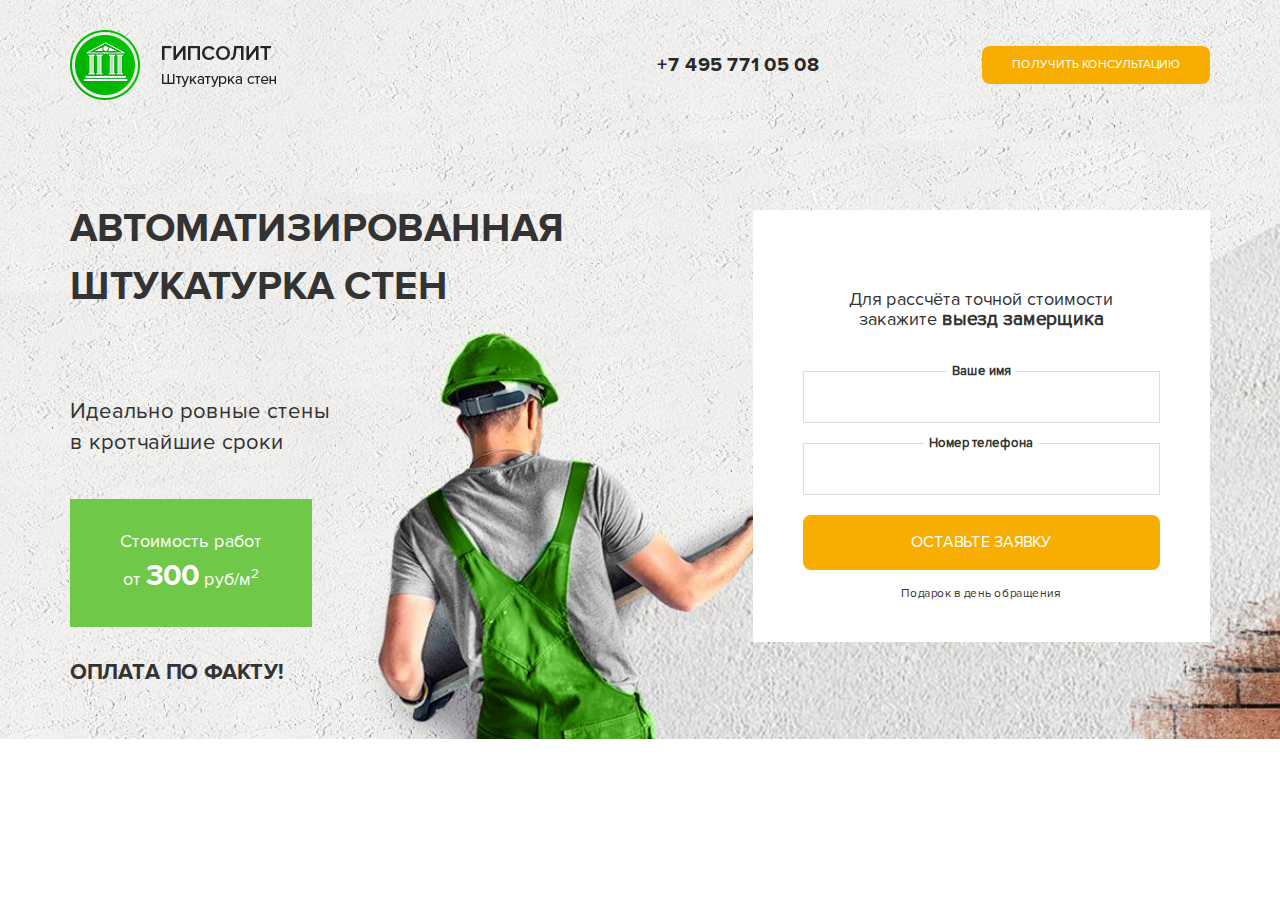
<file: 13_2/index.html>
<!DOCTYPE html>
<html lang="en">
  <head>
    <meta charset="utf-8">
    <meta http-equiv="X-UA-Compatible" content="IE=edge">
    <meta name="viewport" content="width=device-width, initial-scale=1">
    <link rel="icon" href="/favicon.ico">
    <title>Starter Template for Bootstrap</title>
    <link rel="stylesheet" href="css/bootstrap.css">
    <link rel="stylesheet" href="css/style.css">
    <!-- HTML5 shim and Respond.js for IE8 support of HTML5 elements and media queries -->
    <!--[if lt IE 9]>
      <script src="https://oss.maxcdn.com/html5shiv/3.7.2/html5shiv.min.js"></script>
      <script src="https://oss.maxcdn.com/respond/1.4.2/respond.min.js"></script>
    <![endif]-->
  </head>

  <body>
	<main class="main">
		<div class="container">
			<div class="header">
				<div class="row">
					<div class="col-md-3">
						<img src="img/logo.png" alt="Гипсолит">
					</div>
					<div class="col-md-3 col-md-offset-2">
						<div class="phone-block">
							<a class="phone-link" href="#">+7 495 771 05 08</a>
						</div>
					</div>
					<div class="col-md-4">
							<div class="wrap">
								<div class="wrap-block">
									<button class="button header-btn">
										получить консультацию
									</button>
								</div>
							</div>
					</div>
				</div>
			</div>

			<div class="main-content">
				<div class="row">
					<div class="col-md-6">
						<div class="main-title">
							<h1>
								Автоматизированная <br>штукатурка стен
							</h1>
							<p class="main-subtitle">
								Идеально ровные стены <br> в кротчайшие сроки
							</p>
							<span>
								Стоимость работ<br>от <strong>300</strong> руб/м<sup>2</sup>
							</span>
							<strong class="main-trigger">
								Оплата по факту!
							</strong>
						</div>
					</div>
					<div class="col-md-5 col-md-offset-1">
						<div class="main-form">
							<h2 class="main-form-header">Для рассчёта точной стоимости<br>закажите <strong>выезд замерщика</strong></h2>
							<label for="#">Ваше имя</label>
							<input type="text" class="main-form-input">
							<label for="#">Номер телефона</label>
							<input type="text" class="main-form-input">
							<button class="main-form-btn button">Оставьте заявку</button>
							<small>Подарок в день обращения</small>
						</div>
					</div>
				</div>
			</div>


		</div>
	</main>
    <script src="https://ajax.googleapis.com/ajax/libs/jquery/1.11.3/jquery.min.js"></script>
  </body>
</html>
</file>
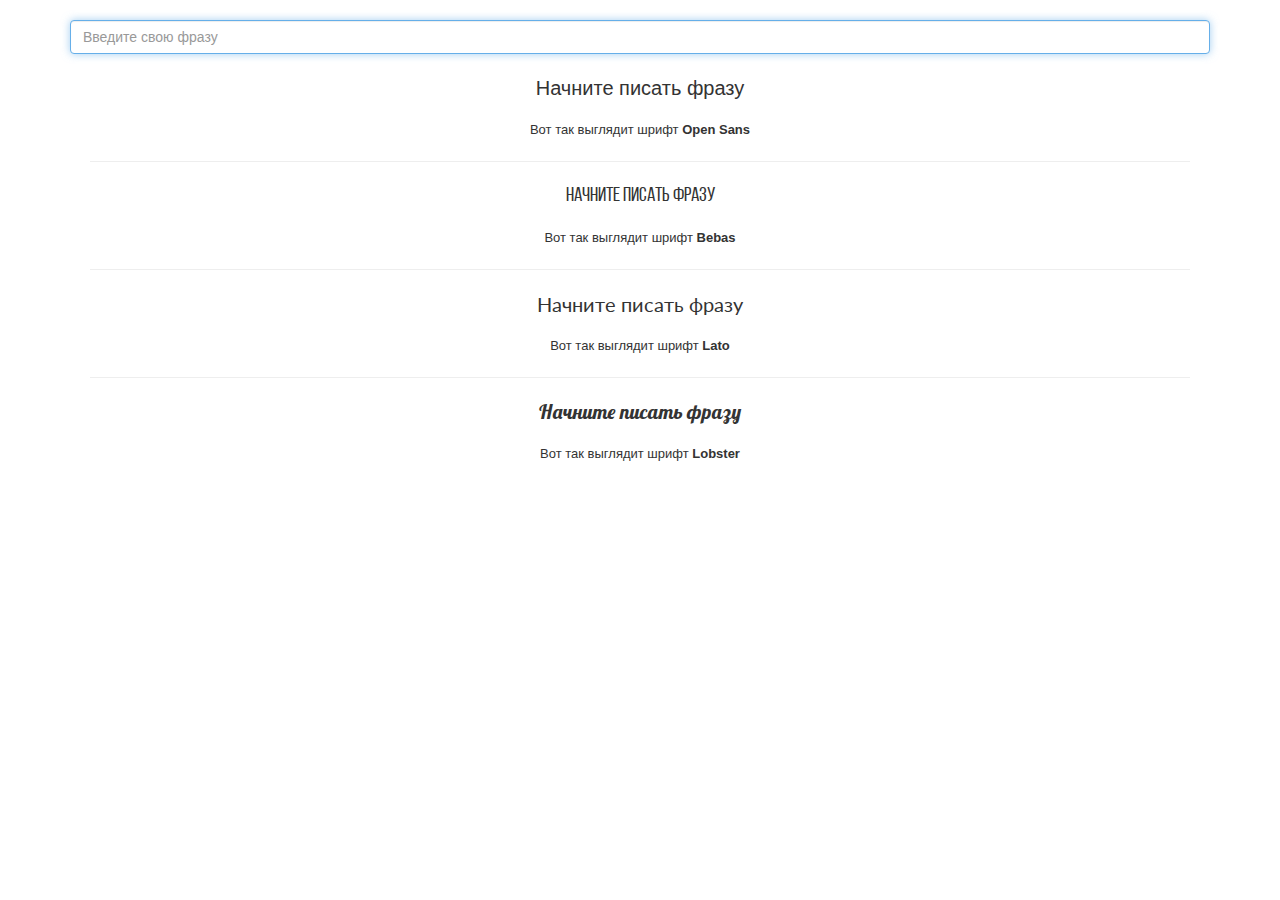
<file: 14_1/index.html>
<!DOCTYPE html>
<html lang="ru">
  <head>
    <meta charset="utf-8">
    <meta http-equiv="X-UA-Compatible" content="IE=edge">
    <meta name="viewport" content="width=device-width, initial-scale=1">
    <meta property="og:title" content="" />
    <meta property="og:description" content="" />
    <meta property="og:url" content="" />
    <meta property="og:image" content="img/preview.jpg" />

    <meta name="title" content="" />
    <meta name="description" content="" />
    <link rel="image_src" href="img/preview.jpg" />

    <!-- The above 3 meta tags *must* come first in the head; any other head content must come *after* these tags -->
    <title>Подбор шрифтов</title>
    <link rel="shortcut icon" type="image/x-icon" href="favicon.ico">
    <link rel="icon" href="img/favicon/favicon-16.png" sizes="16x16" type="image/png">
    <link rel="icon" href="img/favicon/favicon-32.png" sizes="32x32" type="image/png">
    <link rel="icon" href="img/favicon/favicon-48.png" sizes="48x48" type="image/png">
    <link rel="icon" href="img/favicon/favicon-62.png" sizes="62x62" type="image/png">
    <link rel="icon" href="img/favicon/favicon-192.png" sizes="192x192" type="image/png">
    <link href="https://fonts.googleapis.com/css?family=Open+Sans&amp;subset=cyrillic" rel="stylesheet">

    <!-- Bootstrap -->
    <link href="css/bootstrap.min.css" rel="stylesheet">
  	<link rel="stylesheet" href="css/style.css"/>
    <!-- HTML5 shim and Respond.js for IE8 support of HTML5 elements and media queries -->
    <!-- WARNING: Respond.js doesn't work if you view the page via file:// -->
    <!--[if lt IE 9]>
      <script src="https://oss.maxcdn.com/html5shiv/3.7.3/html5shiv.min.js"></script>
      <script src="https://oss.maxcdn.com/respond/1.4.2/respond.min.js"></script>
    <![endif]-->
  </head>
  <body>
    <header>
    	<div class="container">
  				<div class="text-box"><input type="search" class="form-control" autofocus placeholder="Введите свою фразу"></div>
  				<div class="fonts">
  					<p class="resault OpenSans">Начните писать фразу</p>
  					<small>Вот так выглядит шрифт <strong>Open Sans</strong></small>
  					<hr>
  					<p class="resault bebas">Начните писать фразу</p>
  					<small>Вот так выглядит шрифт <strong>Bebas</strong></small>
  					<hr>
  					<p class="resault lato">Начните писать фразу</p>
  					<small>Вот так выглядит шрифт <strong>Lato</strong></small>
  					<hr>
  					<p class="resault lobster  ">Начните писать фразу</p>
  					<small>Вот так выглядит шрифт <strong>Lobster</strong></small>
  					
  				</div>
    	</div>
    </header>

    <!-- jQuery (necessary for Bootstrap's JavaScript plugins) -->
    <script src="https://ajax.googleapis.com/ajax/libs/jquery/1.12.4/jquery.min.js"></script>
    <!-- Include all compiled plugins (below), or include individual files as needed -->
    <script>
    		$('input').keyup(function(){
    			$('p.resault').text($('input').val())
    		});
    </script>
  </body>
</html>
</file>
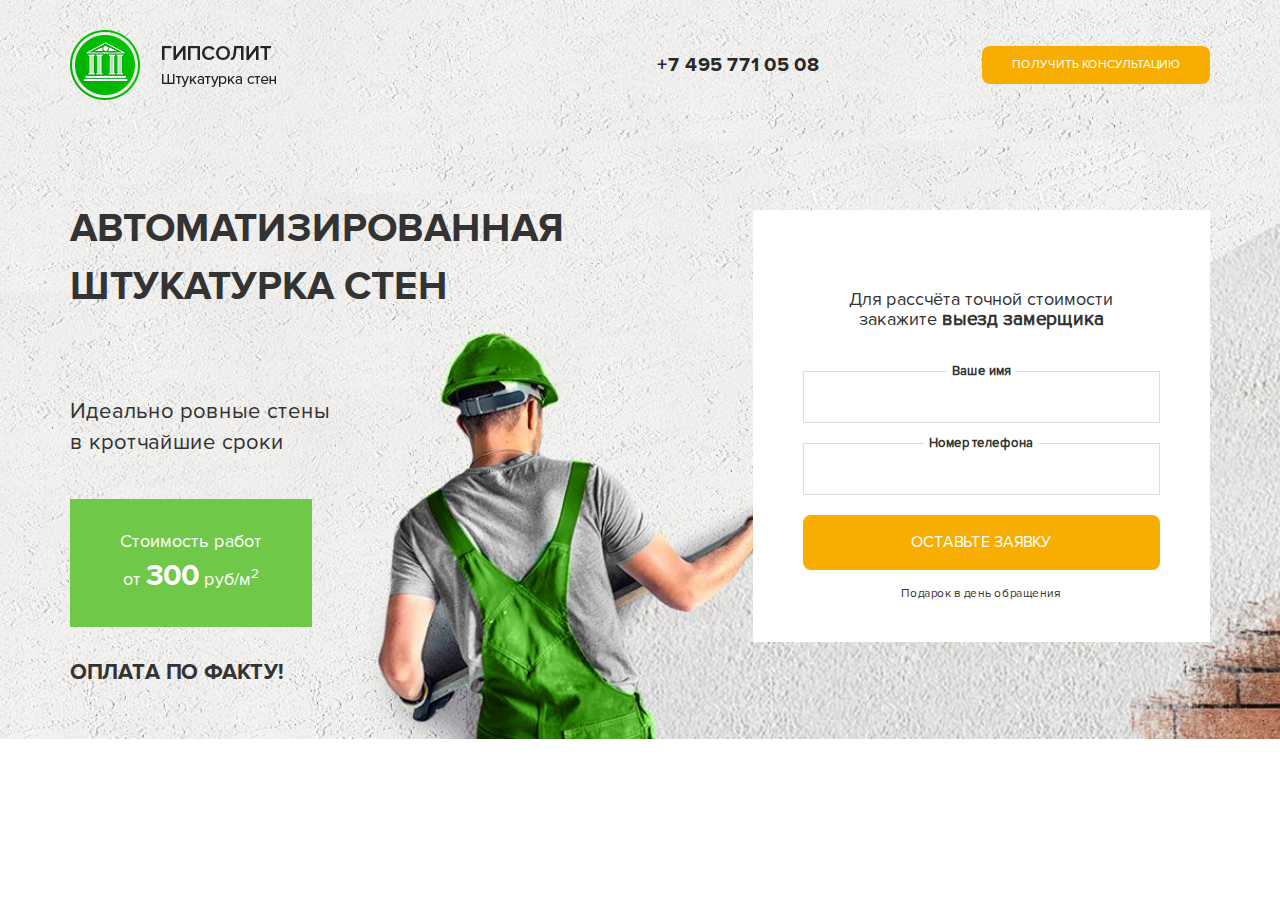
<file: 15_2/index.html>
<!DOCTYPE html>
<html lang="en">
  <head>
    <meta charset="utf-8">
    <meta http-equiv="X-UA-Compatible" content="IE=edge">
    <meta name="viewport" content="width=device-width, initial-scale=1">
    <link rel="icon" href="/favicon.ico">
    <title>Starter Template for Bootstrap</title>
    <link rel="stylesheet" href="css/bootstrap.css">
    <link rel="stylesheet" href="css/style.css">
    <!-- HTML5 shim and Respond.js for IE8 support of HTML5 elements and media queries -->
    <!--[if lt IE 9]>
      <script src="https://oss.maxcdn.com/html5shiv/3.7.2/html5shiv.min.js"></script>
      <script src="https://oss.maxcdn.com/respond/1.4.2/respond.min.js"></script>
    <![endif]-->
  </head>

  <body>
	<main class="main">
		<div class="container">
			<div class="header">
				<div class="row">
					<div class="col-lg-3 col-md-3 col-sm-3 col-xs-12">
						<img src="img/logo.png" alt="Гипсолит">
					</div>
					<div class="col-lg-3 col-lg-offset-2 col-md-4 col-md-offset-0 col-sm-5 col-xs-12">
						<div class="phone-block">
							<a class="phone-link" href="#">+7 495 771 05 08</a>
						</div>
					</div>
					<div class="col-lg-4 col-md-5 col-sm-4 col-xs-12">
							<div class="wrap">
								<div class="wrap-block">
									<button class="button header-btn">
										получить консультацию
									</button>
								</div>
							</div>
					</div>
				</div>
			</div>

			<div class="main-content">
				<div class="row">
					<div class="col-lg-6 col-md-7 col-sm-12">
						<div class="main-title">
							<h1>
								Автоматизированная <br>штукатурка стен
							</h1>
							<p class="main-subtitle">
								Идеально ровные стены <br> в кротчайшие сроки
							</p>
							<span>
								Стоимость работ<br>от <strong>300</strong> руб/м<sup>2</sup>
							</span>
							<strong class="main-trigger">
								Оплата по факту!
							</strong>
						</div>
					</div>
					<div class="col-lg-5 col-lg-offset-1 col-md-5 col-md-offset-0 col-sm-6 col-sm-offset-3 ">
						<div class="main-form">
							<h2 class="main-form-header">Для рассчёта точной стоимости<br>закажите <strong>выезд замерщика</strong></h2>
							<label for="#">Ваше имя</label>
							<input type="text" class="main-form-input">
							<label for="#">Номер телефона</label>
							<input type="text" class="main-form-input">
							<button class="main-form-btn button">Оставьте заявку</button>
							<small>Подарок в день обращения</small>
						</div>
					</div>
				</div>
			</div>


		</div>
	</main>
    <script src="https://ajax.googleapis.com/ajax/libs/jquery/1.11.3/jquery.min.js"></script>
  </body>
</html>
</file>
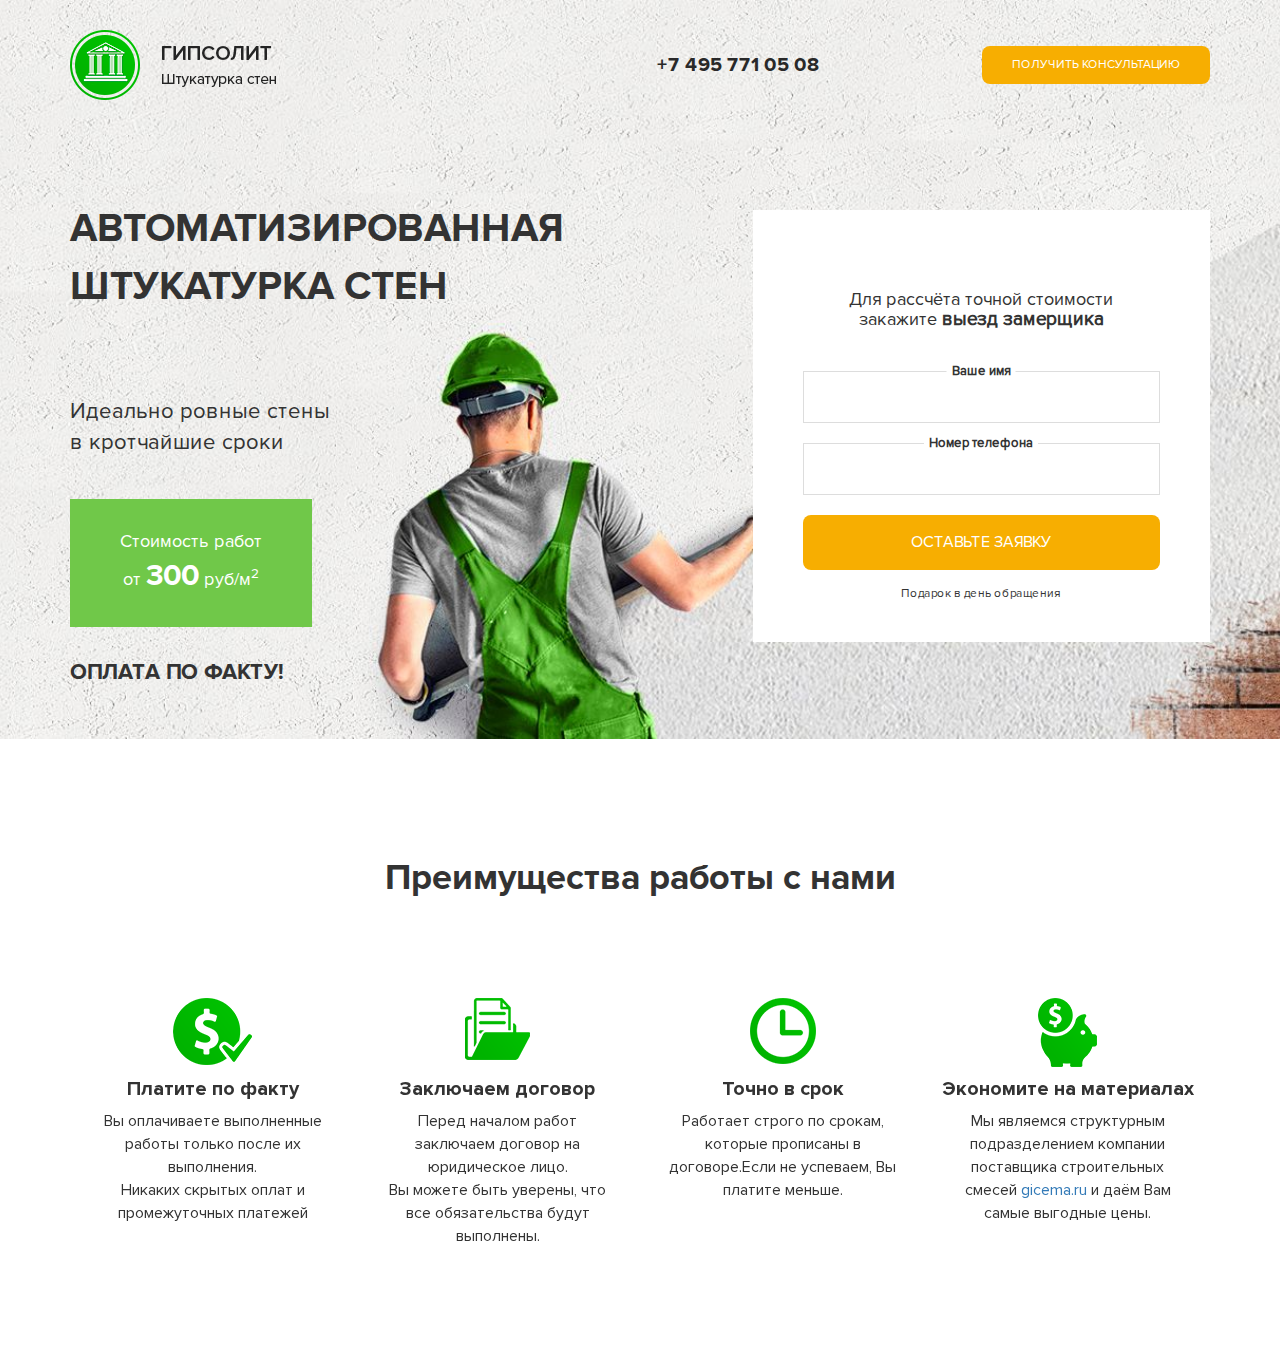
<file: 16_2/index.html>
<!DOCTYPE html>
<html lang="ru">
  <head>
    <meta charset="utf-8">
    <meta http-equiv="X-UA-Compatible" content="IE=edge">
    <meta name="viewport" content="width=device-width, initial-scale=1">
    <link rel="icon" href="/favicon.ico">
    <title>Штукатурка</title>
    <link rel="stylesheet" href="css/bootstrap.css">
    <link rel="stylesheet" href="css/style.css">
    <!-- HTML5 shim and Respond.js for IE8 support of HTML5 elements and media queries -->
    <!--[if lt IE 9]>
      <script src="https://oss.maxcdn.com/html5shiv/3.7.2/html5shiv.min.js"></script>
      <script src="https://oss.maxcdn.com/respond/1.4.2/respond.min.js"></script>
    <![endif]-->
  </head>

  <body>
	<main class="main">
		<div class="container">
			<div class="header">
				<div class="row">
					<div class="col-lg-3 col-md-3 col-sm-3 col-xs-12">
						<img src="img/logo.png" alt="Гипсолит">
					</div>
					<div class="col-lg-3 col-lg-offset-2 col-md-4 col-md-offset-0 col-sm-5 col-xs-12">
						<div class="phone-block">
							<a class="phone-link" href="#">+7 495 771 05 08</a>
						</div>
					</div>
					<div class="col-lg-4 col-md-5 col-sm-4 col-xs-12">
							<div class="wrap">
								<div class="wrap-block">
									<button class="button header-btn">
										получить консультацию
									</button>
								</div>
							</div>
					</div>
				</div>
			</div>

			<div class="main-content">
				<div class="row">
					<div class="col-lg-6 col-md-7 col-sm-12">
						<div class="main-title">
							<h1>
								Автоматизированная <br>штукатурка стен
							</h1>
							<p class="main-subtitle">
								Идеально ровные стены <br> в кротчайшие сроки
							</p>
							<span>
								Стоимость работ<br>от <strong>300</strong> руб/м<sup>2</sup>
							</span>
							<strong class="main-trigger">
								Оплата по факту!
							</strong>
						</div>
					</div>
					<div class="col-lg-5 col-lg-offset-1 col-md-5 col-md-offset-0 col-sm-6 col-sm-offset-3 ">
						<div class="main-form">
							<h2 class="main-form-header">Для рассчёта точной стоимости<br>закажите <strong>выезд замерщика</strong></h2>
							<label for="#">Ваше имя</label>
							<input type="text" class="main-form-input">
							<label for="#">Номер телефона</label>
							<input type="text" class="main-form-input">
							<button class="main-form-btn button">Оставьте заявку</button>
							<small>Подарок в день обращения</small>
						</div>
					</div>
				</div>
			</div>
		</div>
	</main>



	<section class="features">
		<div class="container">
			<h2 class="section-header">
				Преимущества работы с нами
			</h2>
			<div class="features-slider">
				<div class="features-block">
					<picture>
						<div class="features-img">
							<source srcset="img/coin.svg" type="image/">
							<img src="img/coin.png" alt="Платите по факту">
						</div>
					</picture>
					<h3>Платите по факту</h3>
					<p>Вы оплачиваете выполненные работы только после их выполнения. <br>Никаких скрытых оплат и промежуточных платежей</p>
				</div>
				<div class="features-block">
					<picture>
						<div class="features-img">
							<source srcset="img/block.svg" type="image/">
							<img src="img/block.png" alt="Заключаем договор">
						</div>
					</picture>
					<h3>Заключаем договор</h3>
					<p>Перед началом работ заключаем договор на юридическое лицо. <br>Вы можете быть уверены, что все обязательства будут выполнены.</p>
				</div>
				<div class="features-block">
					<picture>
						<div class="features-img">
							<source srcset="img/time.svg" type="image/">
							<img src="img/time.png" alt="Точно в срок">
						</div>
					</picture>
					<h3>Точно в срок</h3>
					<p>Работает строго по срокам, которые прописаны в договоре.Если не успеваем, Вы платите меньше.</p>
				</div>
				<div class="features-block">
					<picture>
						<div class="features-img">
							<source srcset="img/piggy-bank.svg" type="image/">
							<img src="img/piggy-bank.png" alt="экономите на материалах">
						</div>
					</picture>
					<h3>Экономите на материалах</h3>
					<p>Мы являемся структурным подразделением компании поставщика строительных смесей 
					<a href="">gicema.ru</a> и даём Вам самые выгодные цены.</p>
				</div>
			</div>
		</div>
	</section>


    <script src="https://ajax.googleapis.com/ajax/libs/jquery/1.11.3/jquery.min.js"></script>
    <link rel="stylesheet" href="slick/slick.css">
    <link rel="stylesheet" href="slick/slick-theme.css">

    <script src="slick/slick.min.js"></script>

    <script>
    	$(document).ready(function(){
    	  $('.features-slider').slick({
    	  	infinite: false,
    	  	  slidesToShow: 4,
    	  	  slidesToScroll: 1,
    	  	  responsive: [
    	  	      {
    	  	        breakpoint: 991,
    	  	        settings: {
    	  	          slidesToShow: 2,
    	  	          prevArrow: '<button class="prev arrow"></button>', 
    	  	          nextArrow: '<button class="next arrow"></button>', 
    	  	          slidesToScroll: 2
    	  	        }
    	  	      },
    	  	      {
    	  	        breakpoint: 767,
    	  	        settings: {
    	  	          slidesToShow: 1,
    	  	          prevArrow: '<button class="prev arrow"></button>', 
    	  	          nextArrow: '<button class="next arrow"></button>', 
    	  	          slidesToScroll: 1
    	  	        }
    	  	      }
    	  	    ]

    	  });
    	});
    		
    </script>
  </body>
</html>
</file>
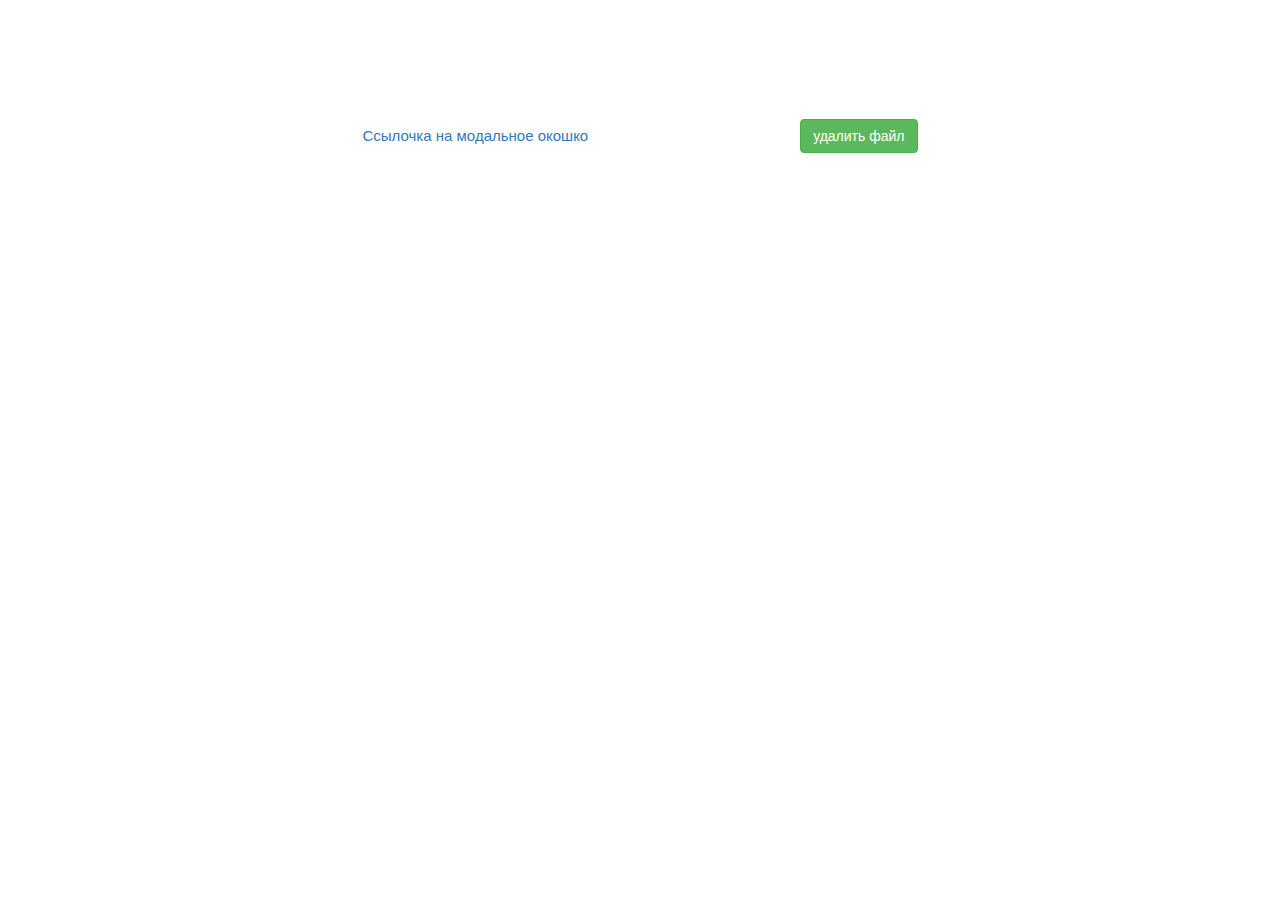
<file: 17_1/index.html>
<!DOCTYPE html>
<html lang="en">
<head>
	<meta charset="UTF-8">
	<title>Document</title>
	<link rel="stylesheet" href="css/bootstrap.css">
	<link rel="stylesheet" href="css/style.css">
</head>
<body>


<div class="section">
	<div class="container">
		<div class="header">
			<div class="row">
				<div class="lol col-md-3 col-md-offset-3">
				
					<div class="hh">
						<a href="#my-modal" data-toggle="modal">Ссылочка на модальное окошко</a>
					</div>
				
				</div>


				<div class="lol col-md-3">
					<div class="wrap">
						<div class="wrap-block">
							<button class="btn btn-success" data-toggle="modal" data-target="#my-modal">	удалить файл
							</button>
						</div>
					</div>
				</div>
			</div>
		</div>
	</div>
</div>
	
	

	<div class="modal fade" id="my-modal">
	<!-- само белое модальное окно -->
	  <div class="modal-dialog" role="document">
	  <!-- содержимое модального окна -->
	    <div class="modal-content">
	    <!-- шапка модального окна -->
	      <div class="modal-header">
	      	<!-- кнопка закрыть -->
	        <button type="button" class="close" data-dismiss="modal" aria-label="Close"><span aria-hidden="true">&times;</span></button>
	        <!-- заголовок модального окна -->
	        <h4 class="modal-title">Вы уверены, что хотите удалить файл?</h4>
	      </div>
	      <!-- тело модального окна -->
	      <div class="modal-body">
	        <p>Это действие необратимо&hellip;</p>
	      </div>
	      <!-- нижняя часть модального окна -->
	      <div class="modal-footer">
	        <button type="button" class="btn btn-default" data-dismiss="modal">да</button>
	        <button type="button" class="btn btn-primary">нет</button>
	      </div>
	    </div><!-- /.modal-content -->
	  </div><!-- /.modal-dialog -->
	</div><!-- /.modal -->



	<script src="js/jquery.min.js"></script>
	<script src="js/bootstrap.min.js"></script>
</body>
</html>
</file>
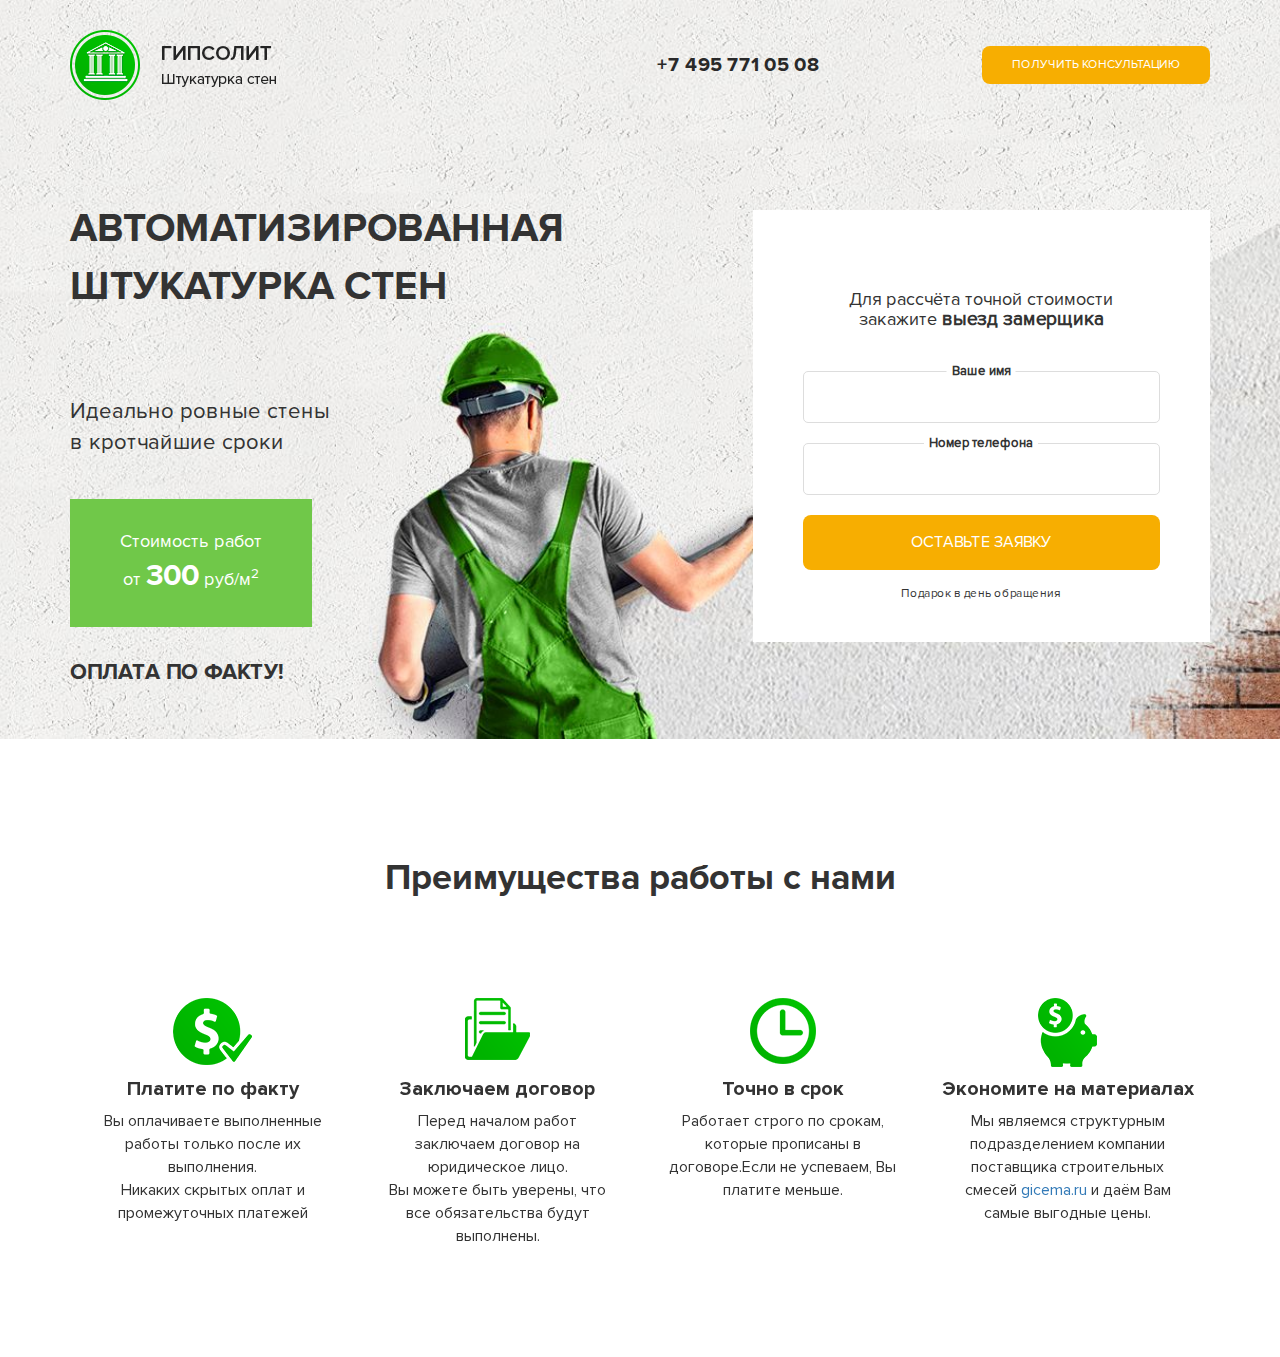
<file: 17_2/index.html>
<!DOCTYPE html>
<html lang="ru">
  <head>
    <meta charset="utf-8">
    <meta http-equiv="X-UA-Compatible" content="IE=edge">
    <meta name="viewport" content="width=device-width, initial-scale=1">
    <link rel="icon" href="/favicon.ico">
    <title>Штукатурка</title>
    <link rel="stylesheet" href="css/bootstrap.css">
    <link rel="stylesheet" href="css/style.css">
    <!-- HTML5 shim and Respond.js for IE8 support of HTML5 elements and media queries -->
    <!--[if lt IE 9]>
      <script src="https://oss.maxcdn.com/html5shiv/3.7.2/html5shiv.min.js"></script>
      <script src="https://oss.maxcdn.com/respond/1.4.2/respond.min.js"></script>
    <![endif]-->
  </head>

  <body>
	<main class="main">
		<div class="container">
			<div class="header">
				<div class="row">
					<div class="col-lg-3 col-md-3 col-sm-3 col-xs-12">
						<img src="img/logo.png" alt="Гипсолит">
					</div>
					<div class="col-lg-3 col-lg-offset-2 col-md-4 col-md-offset-0 col-sm-5 col-xs-12">
						<div class="phone-block">
							<a class="phone-link" href="#">+7 495 771 05 08</a>
						</div>
					</div>
					<div class="col-lg-4 col-md-5 col-sm-4 col-xs-12">
							<div class="wrap">
								<div class="wrap-block">
									<button class="button header-btn popup-btn">
										получить консультацию
									</button>
								</div>
							</div>
					</div>
				</div>
			</div>

			<div class="main-content">
				<div class="row">
					<div class="col-lg-6 col-md-7 col-sm-12">
						<div class="main-title">
							<h1>
								Автоматизированная <br>штукатурка стен
							</h1>
							<p class="main-subtitle">
								Идеально ровные стены <br> в кротчайшие сроки
							</p>
							<span>
								Стоимость работ<br>от <strong>300</strong> руб/м<sup>2</sup>
							</span>
							<strong class="main-trigger">
								Оплата по факту!
							</strong>
						</div>
					</div>
					<div class="col-lg-5 col-lg-offset-1 col-md-5 col-md-offset-0 col-sm-6 col-sm-offset-3 ">
						<div class="main-form">
							<h2 class="main-form-header">Для рассчёта точной стоимости<br>закажите <strong>выезд замерщика</strong></h2>
							<label for="#">Ваше имя</label>
							<input type="text" class="main-form-input">
							<label for="#">Номер телефона</label>
							<input type="text" class="main-form-input">
							<button class="main-form-btn button">Оставьте заявку</button>
							<small>Подарок в день обращения</small>
						</div>
					</div>
				</div>
			</div>
		</div>
	</main>



	<section class="features">
		<div class="container">
			<h2 class="section-header">
				Преимущества работы с нами
			</h2>
			<div class="features-slider">
				<div class="features-block">
					<picture>
						<div class="features-img">
							<source srcset="img/coin.svg" type="image/">
							<img src="img/coin.png" alt="Платите по факту">
						</div>
					</picture>
					<h3>Платите по факту</h3>
					<p>Вы оплачиваете выполненные работы только после их выполнения. <br>Никаких скрытых оплат и промежуточных платежей</p>
				</div>
				<div class="features-block">
					<picture>
						<div class="features-img">
							<source srcset="img/block.svg" type="image/">
							<img src="img/block.png" alt="Заключаем договор">
						</div>
					</picture>
					<h3>Заключаем договор</h3>
					<p>Перед началом работ заключаем договор на юридическое лицо. <br>Вы можете быть уверены, что все обязательства будут выполнены.</p>
				</div>
				<div class="features-block">
					<picture>
						<div class="features-img">
							<source srcset="img/time.svg" type="image/">
							<img src="img/time.png" alt="Точно в срок">
						</div>
					</picture>
					<h3>Точно в срок</h3>
					<p>Работает строго по срокам, которые прописаны в договоре.Если не успеваем, Вы платите меньше.</p>
				</div>
				<div class="features-block">
					<picture>
						<div class="features-img">
							<source srcset="img/piggy-bank.svg" type="image/">
							<img src="img/piggy-bank.png" alt="экономите на материалах">
						</div>
					</picture>
					<h3>Экономите на материалах</h3>
					<p>Мы являемся структурным подразделением компании поставщика строительных смесей 
					<a href="">gicema.ru</a> и даём Вам самые выгодные цены.</p>
				</div>
			</div>
		</div>
	</section>

	<!-- МОДАЛЬНОЕ ОКНО -->

	<div class="popup">
		<div class="popup-dialog">
			<div class="popup-content">
				<button class="popup-close">
					&times;
				</button>
				<h4 class="popup-header">
					Заинтересовало?
				</h4>
				<p>
					Оставьте свои контактные данные для связи
				</p>
				<div class="main-form popup-form">
					<form action="">
						<label for="#">Ваше имя</label>
						<input type="text" class="main-form-input">
						<label for="#">Номер телефона</label>
						<input type="text" class="main-form-input">
						<label for="">Сообщение</label>
						<textarea class="main-form-input" rows="5"></textarea>
						<button class="main-form-btn button">Оставьте заявку</button>
					</form>
				</div>
			</div>
		</div>
	</div>
	

    <script src="https://ajax.googleapis.com/ajax/libs/jquery/1.11.3/jquery.min.js"></script>
    <link rel="stylesheet" href="slick/slick.css">
    <link rel="stylesheet" href="slick/slick-theme.css">

    <script src="slick/slick.min.js"></script>

    <script>
    	$(document).ready(function(){
    	  $('.popup-btn').on('click', function(event) {
    	  	event.preventDefault();
    	  	$('.popup').fadeIn();
    	  })
    	  $('.popup-close').on('click', function(event) {
    	  	event.preventDefault();
    	  	$('.popup').fadeOut();
    	  });
    	  $('.features-slider').slick({
    	  	infinite: false,
    	  	  slidesToShow: 4,
    	  	  slidesToScroll: 1,
    	  	  responsive: [
    	  	      {
    	  	        breakpoint: 991,
    	  	        settings: {
    	  	          slidesToShow: 2,
    	  	          prevArrow: '<button class="prev arrow"></button>', 
    	  	          nextArrow: '<button class="next arrow"></button>', 
    	  	          slidesToScroll: 2
    	  	        }
    	  	      },
    	  	      {
    	  	        breakpoint: 767,
    	  	        settings: {
    	  	          slidesToShow: 1,
    	  	          prevArrow: '<button class="prev arrow"></button>', 
    	  	          nextArrow: '<button class="next arrow"></button>', 
    	  	          slidesToScroll: 1
    	  	        }
    	  	      }
    	  	    ]

    	  });
    	});
    		
    </script>
  </body>
</html>
</file>
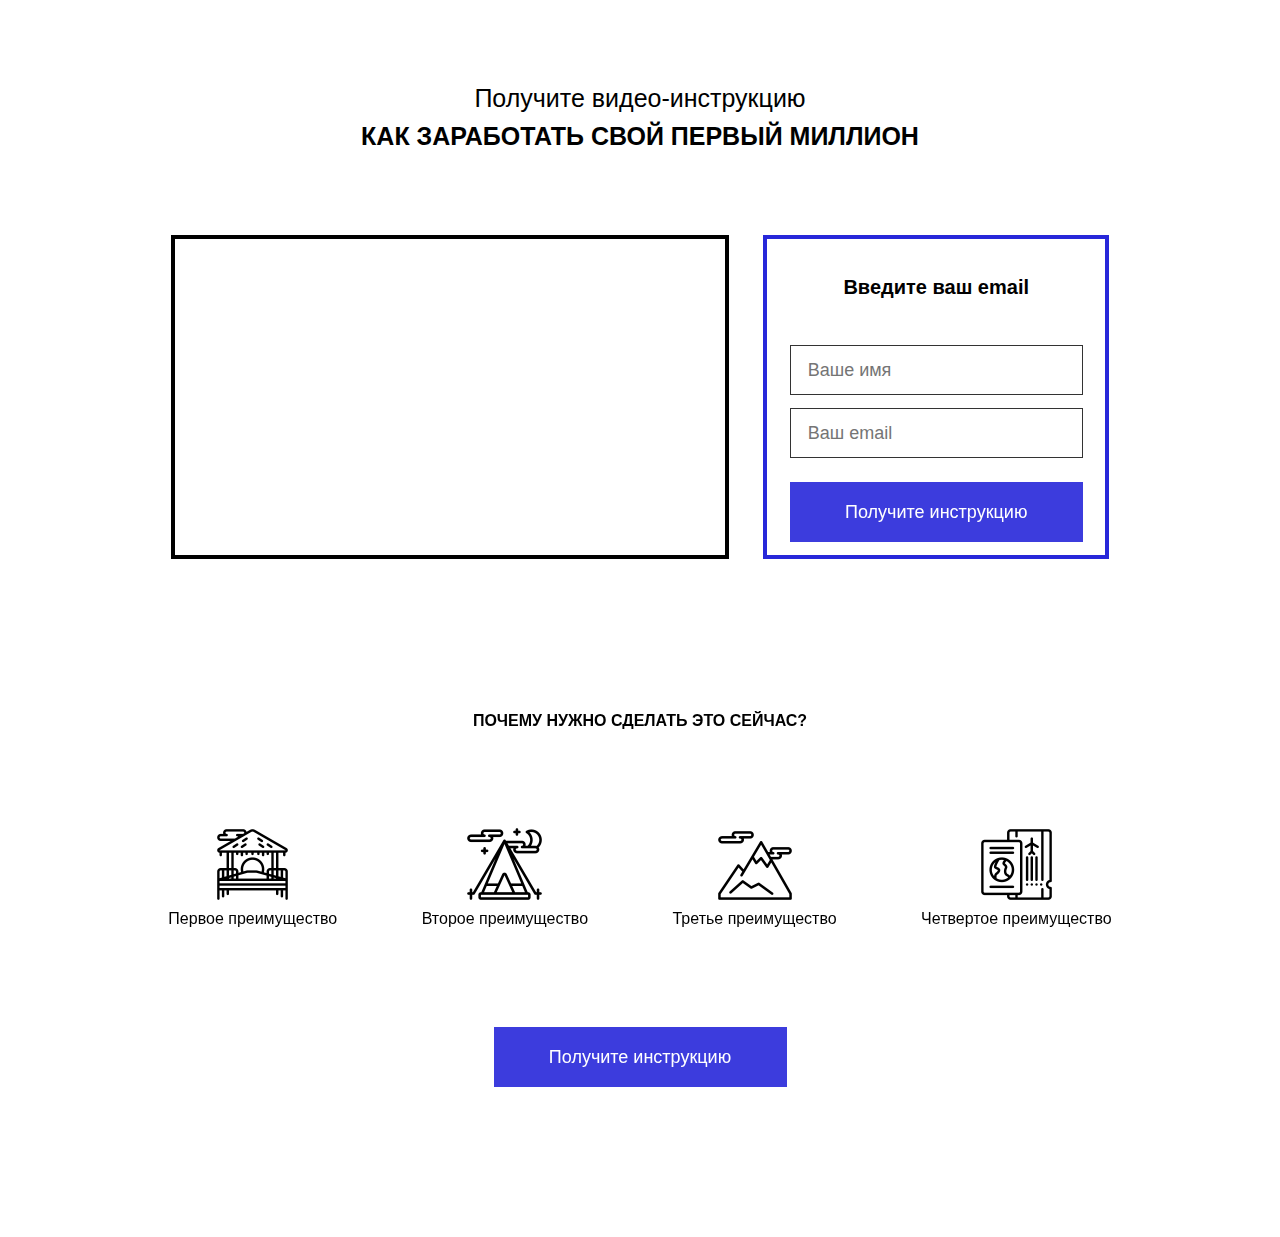
<file: lesson_12/index.html>
<!DOCTYPE html>
<html lang="en">
<head>
	<meta charset="UTF-8">
	<title>Document</title>
	<link rel="stylesheet" href="css/reset.css">
	<link rel="stylesheet" href="css/style.css">
</head>
<body>
	<div class="section">
		<div class="header">
			<h1>
				<span>Получите видео-инструкцию</span> 
			<strong>как заработать свой первый миллион</strong>
			</h1>
		</div>

		<div class="menu1">
			<div class="video">
				<iframe  width="550" height="309" src="https://www.youtube.com/embed/TSObyyKKxKU?rel=0&amp;controls=0" frameborder="0" allowfullscreen></iframe>	
			</div>
		<div class="blck">
			<p class = "form-header">Введите ваш email</p>
			<div class="form">
			<input class = "inp" type="text" placeholder = "Ваше имя">
			<input class = "inp" type="text" placeholder = "Ваш email">
			</div>
			<button class = "btn" >
			Получите инструкцию				
			</button>
		</div>	
		</div>
	</div>	
	<div class="section">
			<div class="content-header">
				<h2>
					<strong>Почему нужно сделать это сейчас?</strong>
				</h2>
			</div>
				
				<div class="adventure">

				<div class="col">
					<img class = "icon" src="img/001-summer.png" alt="">
				<p>Первое преимущество</p>
				</div>
				<div class="col">
					<img class = "icon" src="img/002-camping.png" alt="">
				<p>Второе преимущество</p>
				</div>
				<div class="col">
					<img class = "icon" src="img/003-mountains.png" alt="">
				<p>Третье преимущество</p>
				</div>
				<div class="col">
					<img class = "icon" src="img/004-boarding-pass.png" alt="">
				<p>Четвертое преимущество</p>
				</div>
				<button class = "btn" >
			Получите инструкцию				
			</button>

				</div>




		</div>	
	</body>
</html>
</file>
<file: 13_2/css/style.css>
* {
  -webkit-box-sizing: border-box;
          box-sizing: border-box;
}
@font-face {
  font-family: 'Proxima_Nova_Bold';
  src: url('../fonts/ProximaNova-Bold.eot');
  src: url('../fonts/ProximaNova-Bold.eot?#iefix') format('embedded-opentype'), url('../fonts/ProximaNova-Bold.woff2') format('woff2'), url('../fonts/ProximaNova-Bold.woff') format('woff'), url('../fonts/ProximaNova-Bold.ttf') format('truetype'), url('../fonts/ProximaNova-Bold.svg#ProximaNova-Bold') format('svg');
  font-weight: bold;
  font-style: normal;
}
@font-face {
  font-family: 'Proxima_Nova_Rg';
  src: url('../fonts/ProximaNova-Regular.eot');
  src: url('../fonts/ProximaNova-Regular.eot?#iefix') format('embedded-opentype'), url('../fonts/ProximaNova-Regular.woff2') format('woff2'), url('../fonts/ProximaNova-Regular.woff') format('woff'), url('../fonts/ProximaNova-Regular.ttf') format('truetype'), url('../fonts/ProximaNova-Regular.svg#ProximaNova-Regular') format('svg');
  font-weight: normal;
  font-style: normal;
}
html {
  font-size: 10px;
}
body {
  font-family: 'Proxima_Nova_Rg', sans-serif;
}
.button {
  background-color: #f7ae01;
  color: #ffffff;
  padding: 1rem 3rem;
  border-radius: 0.8rem;
  text-transform: uppercase;
  border: none;
  font-size: 1.2rem;
}
section {
  padding: 10rem 0;
}
.header {
  height: 7rem;
}
.main {
  padding: 3rem 0 5rem;
  background: #ffffff url(../img/main-bg.jpg) center center no-repeat;
  background-size: cover;
}
.main-content {
  margin-top: 10rem;
}
.main-content h1 {
  margin-top: 0;
  margin-bottom: 8rem;
  font-family: 'Proxima_Nova_Bold', sans-serif;
  text-transform: uppercase;
  font-size: 4rem;
  line-height: 1.45;
}
.main-subtitle {
  margin-bottom: 4rem;
  font-size: 2.2rem;
}
.main span {
  display: inline-block;
  padding: 3rem 5rem;
  font-size: 1.8rem;
  color: #ffffff;
  background-color: #70c849;
  text-align: center;
}
.main span strong {
  font-size: 3rem;
  font-family: 'Proxima_Nova_Bold', sans-serif;
}
.main-trigger {
  display: block;
  margin-top: 3rem;
  text-transform: uppercase;
  font-size: 2.2rem;
  font-family: 'Proxima_Nova_Bold', sans-serif;
}
.main-form {
  margin-top: 1rem;
  padding: 4rem 5rem;
  background-color: #ffffff;
  text-align: center;
}
.main-form-header {
  margin: 4rem 0;
  font-size: 1.8rem;
}
.main-form-header strong {
  font-size: 1.9rem;
}
.main-form-input {
  display: block;
  margin: 2rem 0;
  width: 100%;
  border: 1px solid #dddddd;
  padding: 1.5rem;
}
.main-form label {
  position: absolute;
  display: block;
  font-size: 1.3rem;
  left: 50%;
  -webkit-transform: translateX(-50%) translateY(-50%);
          transform: translateX(-50%) translateY(-50%);
  padding: 0.5rem;
  background-color: #ffffff;
}
.main-form small {
  display: block;
  margin-top: 1.5rem;
}
.main-form-btn {
  display: block;
  height: 5.5rem;
  width: 100%;
  font-size: 1.6rem;
}
.phone-block {
  text-align: right;
}
.phone-link {
  display: inline-block;
  font-family: 'Proxima_Nova_Bold', sans-serif;
  font-weight: 900;
  font-size: 2rem;
  height: 7rem;
  line-height: 7rem;
  color: #292929;
}
.wrap {
  display: table;
  width: 100%;
  height: 7rem;
}
.wrap-block {
  display: table-cell;
  vertical-align: middle;
  text-align: right;
}
</file>
<file: 14_1/css/style.css>
@font-face {
	font-family: 'Bebas Neue';
	src: url('../fonts/BebasNeueRegular.eot');
	src: url('../fonts/BebasNeueRegular.eot?#iefix') format('embedded-opentype'),
		url('../fonts/BebasNeueRegular.woff2') format('woff2'),
		url('../fonts/BebasNeueRegular.woff') format('woff'),
		url('../fonts/BebasNeueRegular.ttf') format('truetype'),
		url('../fonts/BebasNeueRegular.svg#BebasNeueRegular') format('svg');
	font-weight: normal;
	font-style: normal;
}

@font-face {
	font-family: 'Lato';
	src: url('../fonts/Lato-Regular.eot');
	src: url('../fonts/Lato-Regular.eot?#iefix') format('embedded-opentype'),
		url('../fonts/Lato-Regular.woff2') format('woff2'),
		url('../fonts/Lato-Regular.woff') format('woff'),
		url('../fonts/Lato-Regular.ttf') format('truetype'),
		url('../fonts/Lato-Regular.svg#Lato-Regular') format('svg');
	font-weight: normal;
	font-style: normal;
}

@font-face {
	font-family: 'Lobster';
	src: url('../fonts/Lobster.eot');
	src: url('../fonts/Lobster.eot?#iefix') format('embedded-opentype'),
		url('../fonts/Lobster.woff2') format('woff2'),
		url('../fonts/Lobster.woff') format('woff'),
		url('../fonts/Lobster.ttf') format('truetype'),
		url('../fonts/Lobster.svg#Lobster') format('svg');
	font-weight: normal;
	font-style: normal;
}

.text-box{
	padding-top: 2rem;
}
.result {
	margin-bottom: 0;
	margin-top: 3rem;
}
.fonts {
	font-size: 2rem;
	text-align: center;
	padding: 2rem;
}
small {
	font-size: 1.3rem;
}
.opensans{
	font-family: 'Open Sans', sans-serif;
}
.bebas {
	font-family: 'Bebas Neue', sans-serif;
}
.lato  {
	font-family: 'Lato', sans-serif;
}
.lobster  {
	font-family: 'Lobster', sans-serif;
}
</file>
<file: 15_2/css/style.css>
* {
  -webkit-box-sizing: border-box;
          box-sizing: border-box;
}
@font-face {
  font-family: 'Proxima_Nova_Bold';
  src: url('../fonts/ProximaNova-Bold.eot');
  src: url('../fonts/ProximaNova-Bold.eot?#iefix') format('embedded-opentype'), url('../fonts/ProximaNova-Bold.woff2') format('woff2'), url('../fonts/ProximaNova-Bold.woff') format('woff'), url('../fonts/ProximaNova-Bold.ttf') format('truetype'), url('../fonts/ProximaNova-Bold.svg#ProximaNova-Bold') format('svg');
  font-weight: bold;
  font-style: normal;
}
@font-face {
  font-family: 'Proxima_Nova_Rg';
  src: url('../fonts/ProximaNova-Regular.eot');
  src: url('../fonts/ProximaNova-Regular.eot?#iefix') format('embedded-opentype'), url('../fonts/ProximaNova-Regular.woff2') format('woff2'), url('../fonts/ProximaNova-Regular.woff') format('woff'), url('../fonts/ProximaNova-Regular.ttf') format('truetype'), url('../fonts/ProximaNova-Regular.svg#ProximaNova-Regular') format('svg');
  font-weight: normal;
  font-style: normal;
}
html {
  font-size: 10px;
}
body {
  font-family: 'Proxima_Nova_Rg', sans-serif;
}
.button {
  background-color: #f7ae01;
  color: #ffffff;
  padding: 1rem 3rem;
  border-radius: 0.8rem;
  text-transform: uppercase;
  border: none;
  font-size: 1.2rem;
  -webkit-transition: all 0.2s;
  transition: all 0.2s;
}
.button:hover {
  background-color: #de9c01;
}
button:focus,
input:focus,
a:focus {
  outline: none;
}
a:hover {
  text-decoration: none;
}
section {
  padding: 10rem 0;
}
.header {
  height: 7rem;
}
.main {
  padding: 3rem 0 5rem;
  background: #ffffff url(../img/main-bg.jpg) center center no-repeat;
  background-size: cover;
}
.main-content {
  margin-top: 10rem;
}
.main-content h1 {
  margin-top: 0;
  margin-bottom: 8rem;
  font-family: 'Proxima_Nova_Bold', sans-serif;
  text-transform: uppercase;
  font-size: 4rem;
  line-height: 1.45;
}
.main-subtitle {
  margin-bottom: 4rem;
  font-size: 2.2rem;
}
.main span {
  display: inline-block;
  padding: 3rem 5rem;
  font-size: 1.8rem;
  color: #ffffff;
  background-color: #70c849;
  text-align: center;
}
.main span strong {
  font-size: 3rem;
  font-family: 'Proxima_Nova_Bold', sans-serif;
}
.main-trigger {
  display: block;
  margin-top: 3rem;
  text-transform: uppercase;
  font-size: 2.2rem;
  font-family: 'Proxima_Nova_Bold', sans-serif;
}
.main-form {
  margin-top: 1rem;
  padding: 4rem 5rem;
  background-color: #ffffff;
  text-align: center;
}
.main-form-header {
  margin: 4rem 0;
  font-size: 1.8rem;
}
.main-form-header strong {
  font-size: 1.9rem;
}
.main-form-input {
  display: block;
  margin: 2rem 0;
  width: 100%;
  border: 1px solid #dddddd;
  padding: 1.5rem;
}
.main-form label {
  position: absolute;
  display: block;
  font-size: 1.3rem;
  left: 50%;
  -webkit-transform: translateX(-50%) translateY(-50%);
          transform: translateX(-50%) translateY(-50%);
  padding: 0.5rem;
  background-color: #ffffff;
}
.main-form small {
  display: block;
  margin-top: 1.5rem;
}
.main-form-btn {
  display: block;
  height: 5.5rem;
  width: 100%;
  font-size: 1.6rem;
}
.phone-block {
  text-align: right;
}
.phone-link {
  display: inline-block;
  font-family: 'Proxima_Nova_Bold', sans-serif;
  font-weight: 900;
  font-size: 2rem;
  height: 7rem;
  line-height: 7rem;
  color: #292929;
}
.wrap {
  display: table;
  width: 100%;
  height: 7rem;
}
.wrap-block {
  display: table-cell;
  vertical-align: middle;
  text-align: right;
}
@media (max-width: 991px) {
  .main {
    background-position: top right;
  }
  .header {
    text-align: center;
  }
  .main-title {
    text-align: center;
  }
  .main-form {
    margin-top: 5rem;
  }
}
@media (max-width: 767px) {
  .main {
    background-position: top left;
  }
  .header {
    text-align: center;
  }
  .wrap-block {
    text-align: center;
  }
  .phone-block {
    text-align: center;
  }
  .main-subtitle {
    margin-top: 1rem;
  }
  .main-title h1 {
    margin-bottom: 1rem;
  }
  .main-title strong {
    margin-top: 1rem;
  }
}
</file>
<file: 16_2/css/style.css>
* {
  -webkit-box-sizing: border-box;
          box-sizing: border-box;
}
@font-face {
  font-family: 'Proxima_Nova_Bold';
  src: url('../fonts/ProximaNova-Bold.eot');
  src: url('../fonts/ProximaNova-Bold.eot?#iefix') format('embedded-opentype'), url('../fonts/ProximaNova-Bold.woff2') format('woff2'), url('../fonts/ProximaNova-Bold.woff') format('woff'), url('../fonts/ProximaNova-Bold.ttf') format('truetype'), url('../fonts/ProximaNova-Bold.svg#ProximaNova-Bold') format('svg');
  font-weight: bold;
  font-style: normal;
}
@font-face {
  font-family: 'Proxima_Nova_Rg';
  src: url('../fonts/ProximaNova-Regular.eot');
  src: url('../fonts/ProximaNova-Regular.eot?#iefix') format('embedded-opentype'), url('../fonts/ProximaNova-Regular.woff2') format('woff2'), url('../fonts/ProximaNova-Regular.woff') format('woff'), url('../fonts/ProximaNova-Regular.ttf') format('truetype'), url('../fonts/ProximaNova-Regular.svg#ProximaNova-Regular') format('svg');
  font-weight: normal;
  font-style: normal;
}
html {
  font-size: 10px;
}
body {
  font-family: 'Proxima_Nova_Rg', sans-serif;
}
.button {
  background-color: #f7ae01;
  color: #ffffff;
  padding: 1rem 3rem;
  border-radius: 0.8rem;
  text-transform: uppercase;
  border: none;
  font-size: 1.2rem;
  -webkit-transition: all 0.2s;
  transition: all 0.2s;
}
.button:hover {
  background-color: #de9c01;
}
button:focus,
input:focus,
a:focus {
  outline: none;
}
a:hover {
  text-decoration: none;
}
section {
  padding: 10rem 0;
}
.section-header {
  text-align: center;
  font-family: 'Proxima_Nova_Bold', sans-serif;
  margin: 2rem 0 10rem;
  font-size: 3.6rem;
}
.features-block {
  text-align: center;
}
.features h3 {
  font-size: 2rem;
  font-family: 'Proxima_Nova_Bold', sans-serif;
}
.features p {
  display: inline-block;
  width: 80%;
  font-size: 1.6rem;
}
.features-img {
  height: 6rem;
}
.features-img img {
  display: block;
  margin: 0 auto;
}
.slick-active {
  outline: none;
}
.arrow {
  top: 50%;
  -webkit-transform: translateY(-50%);
          transform: translateY(-50%);
  position: absolute;
  width: 2rem;
  height: 2rem;
  z-index: 99;
  border: none;
}
.prev {
  left: 0;
  background: url(../img/left-arrow.svg) center no-repeat;
  background-size: 70%;
}
.next {
  right: 0;
  background: url(../img/right-arrow.svg) center no-repeat;
  background-size: 70%;
}
.header {
  height: 7rem;
}
.main {
  padding: 3rem 0 5rem;
  background: #ffffff url(../img/main-bg.jpg) center center no-repeat;
  background-size: cover;
}
.main-content {
  margin-top: 10rem;
}
.main-content h1 {
  margin-top: 0;
  margin-bottom: 8rem;
  font-family: 'Proxima_Nova_Bold', sans-serif;
  text-transform: uppercase;
  font-size: 4rem;
  line-height: 1.45;
}
.main-subtitle {
  margin-bottom: 4rem;
  font-size: 2.2rem;
}
.main span {
  display: inline-block;
  padding: 3rem 5rem;
  font-size: 1.8rem;
  color: #ffffff;
  background-color: #70c849;
  text-align: center;
}
.main span strong {
  font-size: 3rem;
  font-family: 'Proxima_Nova_Bold', sans-serif;
}
.main-trigger {
  display: block;
  margin-top: 3rem;
  text-transform: uppercase;
  font-size: 2.2rem;
  font-family: 'Proxima_Nova_Bold', sans-serif;
}
.main-form {
  margin-top: 1rem;
  padding: 4rem 5rem;
  background-color: #ffffff;
  text-align: center;
}
.main-form-header {
  margin: 4rem 0;
  font-size: 1.8rem;
}
.main-form-header strong {
  font-size: 1.9rem;
}
.main-form-input {
  display: block;
  margin: 2rem 0;
  width: 100%;
  border: 1px solid #dddddd;
  padding: 1.5rem;
}
.main-form label {
  position: absolute;
  display: block;
  font-size: 1.3rem;
  left: 50%;
  -webkit-transform: translateX(-50%) translateY(-50%);
          transform: translateX(-50%) translateY(-50%);
  padding: 0.5rem;
  background-color: #ffffff;
}
.main-form small {
  display: block;
  margin-top: 1.5rem;
}
.main-form-btn {
  display: block;
  height: 5.5rem;
  width: 100%;
  font-size: 1.6rem;
}
.phone-block {
  text-align: right;
}
.phone-link {
  display: inline-block;
  font-family: 'Proxima_Nova_Bold', sans-serif;
  font-weight: 900;
  font-size: 2rem;
  height: 7rem;
  line-height: 7rem;
  color: #292929;
}
.wrap {
  display: table;
  width: 100%;
  height: 7rem;
}
.wrap-block {
  display: table-cell;
  vertical-align: middle;
  text-align: right;
}
@media (max-width: 991px) {
  .main {
    background-position: top right;
  }
  .header {
    text-align: center;
  }
  .main-title {
    text-align: center;
  }
  .main-form {
    margin-top: 5rem;
  }
}
@media (max-width: 767px) {
  .main {
    background-position: top left;
  }
  .header {
    text-align: center;
  }
  .wrap-block {
    text-align: center;
  }
  .phone-block {
    text-align: center;
  }
  .main-subtitle {
    margin-top: 1rem;
  }
  .main-title h1 {
    margin-bottom: 1rem;
  }
  .main-title strong {
    margin-top: 1rem;
  }
}
</file>
<file: 17_1/css/style.css>
body {
	font-size: 15px;
}
.section {
	margin-top: 10rem;

}
 a {
	vertical-align: middle;
}

.hh {
	display: inline-block;
	line-height: 7rem;
	height: 7rem;
}
.wrap {
  display: table;
  width: 100%;
  height: 7rem;
}
.wrap-block {
  display: table-cell;
  vertical-align: middle;
  text-align: right;
}
.header {
	line-height: 7rem;
}
h4 {
	text-align: center;
}
</file>
<file: 17_2/css/style.css>
* {
  -webkit-box-sizing: border-box;
          box-sizing: border-box;
}
@font-face {
  font-family: 'Proxima_Nova_Bold';
  src: url('../fonts/ProximaNova-Bold.eot');
  src: url('../fonts/ProximaNova-Bold.eot?#iefix') format('embedded-opentype'), url('../fonts/ProximaNova-Bold.woff2') format('woff2'), url('../fonts/ProximaNova-Bold.woff') format('woff'), url('../fonts/ProximaNova-Bold.ttf') format('truetype'), url('../fonts/ProximaNova-Bold.svg#ProximaNova-Bold') format('svg');
  font-weight: bold;
  font-style: normal;
}
@font-face {
  font-family: 'Proxima_Nova_Rg';
  src: url('../fonts/ProximaNova-Regular.eot');
  src: url('../fonts/ProximaNova-Regular.eot?#iefix') format('embedded-opentype'), url('../fonts/ProximaNova-Regular.woff2') format('woff2'), url('../fonts/ProximaNova-Regular.woff') format('woff'), url('../fonts/ProximaNova-Regular.ttf') format('truetype'), url('../fonts/ProximaNova-Regular.svg#ProximaNova-Regular') format('svg');
  font-weight: normal;
  font-style: normal;
}
html {
  font-size: 10px;
}
body {
  font-family: 'Proxima_Nova_Rg', sans-serif;
}
.button {
  background-color: #f7ae01;
  color: #ffffff;
  padding: 1rem 3rem;
  border-radius: 0.8rem;
  text-transform: uppercase;
  border: none;
  font-size: 1.2rem;
  -webkit-transition: all 0.2s;
  transition: all 0.2s;
}
.button:hover {
  background-color: #de9c01;
}
button:focus,
input:focus,
a:focus,
textarea:focus {
  outline: none;
}
a:hover {
  text-decoration: none;
}
section {
  padding: 10rem 0;
}
.section-header {
  text-align: center;
  font-family: 'Proxima_Nova_Bold', sans-serif;
  margin: 2rem 0 10rem;
  font-size: 3.6rem;
}
.features-block {
  text-align: center;
}
.features h3 {
  font-size: 2rem;
  font-family: 'Proxima_Nova_Bold', sans-serif;
}
.features p {
  display: inline-block;
  width: 80%;
  font-size: 1.6rem;
}
.features-img {
  height: 6rem;
}
.features-img img {
  display: block;
  margin: 0 auto;
}
.slick-active {
  outline: none;
}
.arrow {
  top: 50%;
  -webkit-transform: translateY(-50%);
          transform: translateY(-50%);
  position: absolute;
  width: 2rem;
  height: 2rem;
  z-index: 99;
  border: none;
}
.prev {
  left: 0;
  background: url(../img/left-arrow.svg) center no-repeat;
  background-size: 70%;
}
.next {
  right: 0;
  background: url(../img/right-arrow.svg) center no-repeat;
  background-size: 70%;
}
.header {
  height: 7rem;
}
.main {
  padding: 3rem 0 5rem;
  background: #ffffff url(../img/main-bg.jpg) center center no-repeat;
  background-size: cover;
}
.main-content {
  margin-top: 10rem;
}
.main-content h1 {
  margin-top: 0;
  margin-bottom: 8rem;
  font-family: 'Proxima_Nova_Bold', sans-serif;
  text-transform: uppercase;
  font-size: 4rem;
  line-height: 1.45;
}
.main-subtitle {
  margin-bottom: 4rem;
  font-size: 2.2rem;
}
.main span {
  display: inline-block;
  padding: 3rem 5rem;
  font-size: 1.8rem;
  color: #ffffff;
  background-color: #70c849;
  text-align: center;
}
.main span strong {
  font-size: 3rem;
  font-family: 'Proxima_Nova_Bold', sans-serif;
}
.main-trigger {
  display: block;
  margin-top: 3rem;
  text-transform: uppercase;
  font-size: 2.2rem;
  font-family: 'Proxima_Nova_Bold', sans-serif;
}
.main-form {
  margin-top: 1rem;
  padding: 4rem 5rem;
  background-color: #ffffff;
  text-align: center;
}
.main-form-header {
  margin: 4rem 0;
  font-size: 1.8rem;
}
.main-form-header strong {
  font-size: 1.9rem;
}
.main-form-input {
  display: block;
  margin: 2rem 0;
  width: 100%;
  border: 1px solid #dddddd;
  padding: 1.5rem;
  border-radius: 5px;
}
.main-form label {
  position: absolute;
  display: block;
  font-size: 1.3rem;
  left: 50%;
  -webkit-transform: translateX(-50%) translateY(-50%);
          transform: translateX(-50%) translateY(-50%);
  padding: 0.5rem;
  background-color: #ffffff;
}
.main-form small {
  display: block;
  margin-top: 1.5rem;
}
.main-form-btn {
  display: block;
  height: 5.5rem;
  width: 100%;
  font-size: 1.6rem;
}
.phone-block {
  text-align: right;
}
.phone-link {
  display: inline-block;
  font-family: 'Proxima_Nova_Bold', sans-serif;
  font-weight: 900;
  font-size: 2rem;
  height: 7rem;
  line-height: 7rem;
  color: #292929;
}
.wrap {
  display: table;
  width: 100%;
  height: 7rem;
}
.wrap-block {
  display: table-cell;
  vertical-align: middle;
  text-align: right;
}
.popup {
  display: none;
  position: fixed;
  left: 0;
  top: 0;
  right: 0;
  bottom: 0;
  width: 100%;
  height: 100%;
  z-index: 9;
  background-color: rgba(0, 0, 0, 0.5);
}
.popup-content {
  position: fixed;
  left: 50%;
  top: 10%;
  background-color: #ffffff;
  -webkit-transform: translateX(-50%);
          transform: translateX(-50%);
  padding: 4rem 6rem;
}
.popup-header {
  font-family: 'Proxima_Nova_Bold', sans-serif;
  font-size: 2rem;
}
.popup-form {
  margin-top: 3rem;
  padding: 0;
}
.popup-close {
  position: absolute;
  top: -1.5rem;
  right: -2rem;
  width: 2rem;
  text-align: center;
  border: none;
  background-color: transparent;
  font-size: 3rem;
  color: #ffffff;
}
.popup-content {
  text-align: center;
}
@media (max-width: 991px) {
  .main {
    background-position: top right;
  }
  .header {
    text-align: center;
  }
  .main-title {
    text-align: center;
  }
  .main-form {
    margin-top: 5rem;
  }
}
@media (max-width: 767px) {
  .main {
    background-position: top left;
  }
  .header {
    text-align: center;
  }
  .wrap-block {
    text-align: center;
  }
  .phone-block {
    text-align: center;
  }
  .main-subtitle {
    margin-top: 1rem;
  }
  .main-title h1 {
    margin-bottom: 1rem;
  }
  .main-title strong {
    margin-top: 1rem;
  }
}
</file>
<file: lesson_12/css/style.css>
* {
	box-sizing: border-box;
}
body {
	font-family: Tahoma, sans-serif;
	line-height: 1.5;	
	color: 333333;
}
.header {
	text-align: center;
	font-size: 25px;
	margin-top: 80px;
	margin bottom: 89px;	
	
}
.header span {
	display: block;
	margin-top: 30px;
	font-weight: 300;	

}
strong {
	text-transform: uppercase;
	font-weight: 900;
}
.video {
	display: inline-block;
	border : 4px solid black;
	vertical-align: top;
}
.blck {
	margin-left: 30px;
	display: inline-block;
	vertical-align: top;
	width: 346px;
	height: 324px;
	border: 4px solid #2727d9;
	text-align: center;
}
.section {
	
	padding: 0 10%;
	margin-bottom: 150px;	
}
.menu1 {
	margin-top: 80px;
	
	text-align: center;
}

.form-header {
	font-weight: 900;
	font-size: 20px;
	margin-top: 33px;
	margin-bottom: 43px;
}
.inp {
	margin-bottom: 13px;
	width: 293px;
	height: 50px;
}
.btn {
	height: 65px;
	width: 293px;
	height: 60px;
	text-align: center;
	border: none;	
	background-color: #3c3cdd;
	margin-bottom: 20px;
	color: white;
	font-size: 18px;
	font-weight: 300;
	display: block;
	margin: 11px auto;

}
.form input {
	padding: 17px;
	border: 1px solid #333;
	font-size: 18px;
}
.content-header {
	text-align: center;
	margin-bottom: 85px;
}
.col {
	display: inline-block;
	margin: 10px 40px;
	margin-bottom: 85px;
}
.adventure {
	text-align: center;
	font-size: 16px;
}
</file>
